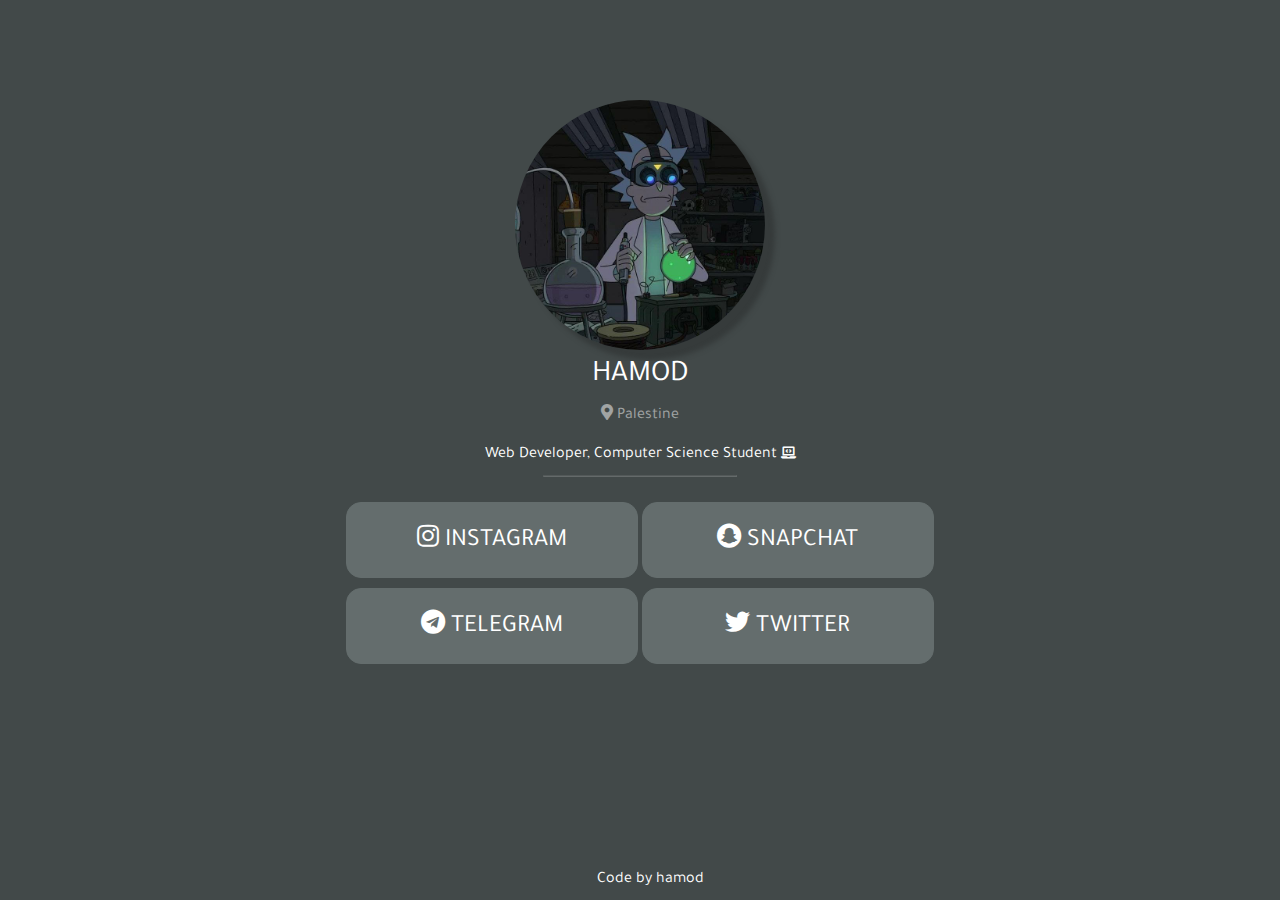
<file: branches/zip/index.html>
<!DOCTYPE html>
<html>
    <head>
        <title>hamod</title>
        <meta charset="utf-8">
        <meta name="viewport" content="width=device-width, initial-scale=1">
        <link rel="stylesheet" href="css/main.css">
        <link rel="shortcut icon" type="image/png" href="image/icon.png" />
        <link rel="stylesheet" href="https://cdnjs.cloudflare.com/ajax/libs/font-awesome/5.15.4/css/all.min.css">
    </head>
    <body>
        <container id="container">
            <div class="profile_picture"><img title="profile picture" src="image/profile_picture.jpg"></div>
            <div class="name"><span>HAMOD</span></div>
            <div class="location"><i class="fas fa-map-marker-alt"></i> <span>Palestine</span></div>
            <div class="discription"><span>Web Developer, Computer Science Student <i class="fas fa-laptop-code" style="font-size:12px;"></i></span></div><hr>
            <div class="social-media">
                <a href="https://instagram.com/xemh" target="_blank" style="top: -100px;transition-duration:0.3s;">
                    <div class="instagram">
                        <i class="fab fa-instagram" style="background:none;font-size:25px;"></i> INSTAGRAM
                    </div>
                </a>
                <a href="https://snapchat.com/u-on" target="_blank" style="top: -100px;transition-duration:0.5s;">
                    <div class="snapchat">
                        <i class="fab fa-snapchat" style="background:none;font-size:25px;"></i> SNAPCHAT
                    </div>
                </a>
                
                <a href="https://t.me/RRLRR" target="_blank" style="top: -100px;transition-duration:0.7s;"> 
                    <div class="telegram">
                        <i class="fab fa-telegram" style="background:none;font-size:25px;"></i> TELEGRAM
                    </div>
                </a>
                <a href="https://twitter.com/9Dep" target="_blank" style="top: -100px;transition-duration:0.9s;"> 
                    <div class="twitter">
                        <i class="fab fa-twitter" style="background:none;font-size:25px;"></i> TWITTER
                    </div>
                </a>
            </div>
            <div class="footer">Code by <a href="https://t.me/RRLRR" target="_blank">hamod</a></div>
        </container>
        <script src="js/main.js?Cash=232342"></script>
    </body>
    </html>
</file>
<file: branches/zip/css/main.css>
@import url("https://fonts.googleapis.com/css2?family=Tajawal:wght@300&display=swap");
* {
  text-align: center;
  font-family: "Tajawal", sans-serif;
  background-color: #424949;
  color: #ffff;
  padding: 0px;
  margin: 0px auto;
}
body {
  margin-top: 100px;
  margin-bottom: 60px;
}
a {
  text-decoration: none;
}
hr {
  width: 15%;
  opacity: 0.2;
}
img {
  height: 250px;
  border-radius: 50%;
  box-shadow: 10px 10px 5px #363b3b;
  -moz-box-shadow: 10px 10px 5px #363b3b;
  -webkit-box-shadow: 10px 10px 5px #363b3b;
  -khtml-box-shadow: 10px 10px 5px #363b3b;
}
.profile_picture {
  margin-top: 40px;
}
.location {
  padding: 10px;
  opacity: 0.5;
  user-select: none;
}
.name {
  font-size: 30px;
  user-select: none;
}
.discription {
  padding: 10px;
}
.social-media {
  padding: 20px 15px;
  margin: 0px auto;
  display: block;
  width: 65%;
  margin: 0px auto;
  user-select: none;
}
.instagram {
  border: 1px solid #646d6d;
  border-radius: 15px;
  background: #646d6d;
  font-size: 25px;
  padding: 20px 20px;
  margin: 5px auto;
  color: white;
  display: inline-block;
  width: 30%;
}
.instagram:hover {
  background: #c13584;
  border-color: #c13584;
}
.snapchat {
  border: 1px solid #646d6d;
  border-radius: 15px;
  background: #646d6d;
  font-size: 25px;
  padding: 20px 20px;
  margin: 5px auto;
  display: inline-block;
  color: white;
  width: 30%;
}
.snapchat:hover {
  background: #ffd700;
  border-color: #ffd700;
}
.telegram {
  border: 1px solid #646d6d;
  border-radius: 15px;
  background: #646d6d;
  font-size: 25px;
  padding: 20px 20px;
  margin: 5px auto;
  display: inline-block;
  color: white;
  width: 30%;
}
.telegram:hover {
  background: #0088cc;
  border-color: #0088cc;
}
.twitter {
  border: 1px solid #646d6d;
  border-radius: 15px;
  background: #646d6d;
  font-size: 25px;
  padding: 20px 20px;
  margin: 5px auto;
  display: inline-block;
  color: white;
  width: 30%;
}
.twitter:hover {
  background: #1da1f2;
  border-color: #1da1f2;
}
.footer {
  padding: 10px 10px;
  position: fixed;
  left: 0;
  bottom: 0;
  width: 100%;
  color: white;
  text-align: center;
}
.social-media a{
    position:relative;
    opacity: 0;
    transition-property: all;
}
.social-media a.active{
    opacity: 1;
    top:0px !important;
}
@media only screen and (max-width: 320px) {
  img {
    height: 150px;
  }
  .name {
    font-size: 25px;
  }
  .instagram {
    font-size: 0px;
  }
  .snapchat {
    font-size: 0px;
  }
  .telegram {
    font-size: 0px;
  }
  .twitter {
    font-size: 0px;
  }
}
@media only screen and (max-width: 375px) {
  img {
    height: 150px;
  }
  .name {
    font-size: 25px;
  }
  .instagram {
    font-size: 15px;
    text-align: center;
  }
  .snapchat {
    font-size: 15px;
    text-align: center;
  }
  .telegram {
    font-size: 15px;
    text-align: center;
  }
  .twitter {
    font-size: 15px;
    text-align: center;
  }
}
@media only screen and (max-width: 570px) {
  img {
    height: 160px;
  }
  .name {
    font-size: 25px;
  }
  .instagram {
    font-size: 0px;
    text-align: center;
  }
  .snapchat {
    font-size: 0px;
    text-align: center;
  }
  .telegram {
    font-size: 0px;
    text-align: center;
  }
  .twitter {
    font-size: 0px;
    text-align: center;
  }
}
@media only screen and (width: 768px) {
  img {
    height: 190px;
  }
  .name {
    font-size: 30px;
  }
  .instagram {
    font-size: 0px;
  }
  .snapchat {
    font-size: 0px;
  }
  .telegram {
    font-size: 0px;
  }
  .twitter {
    font-size: 0px;
  }
}
</file>
